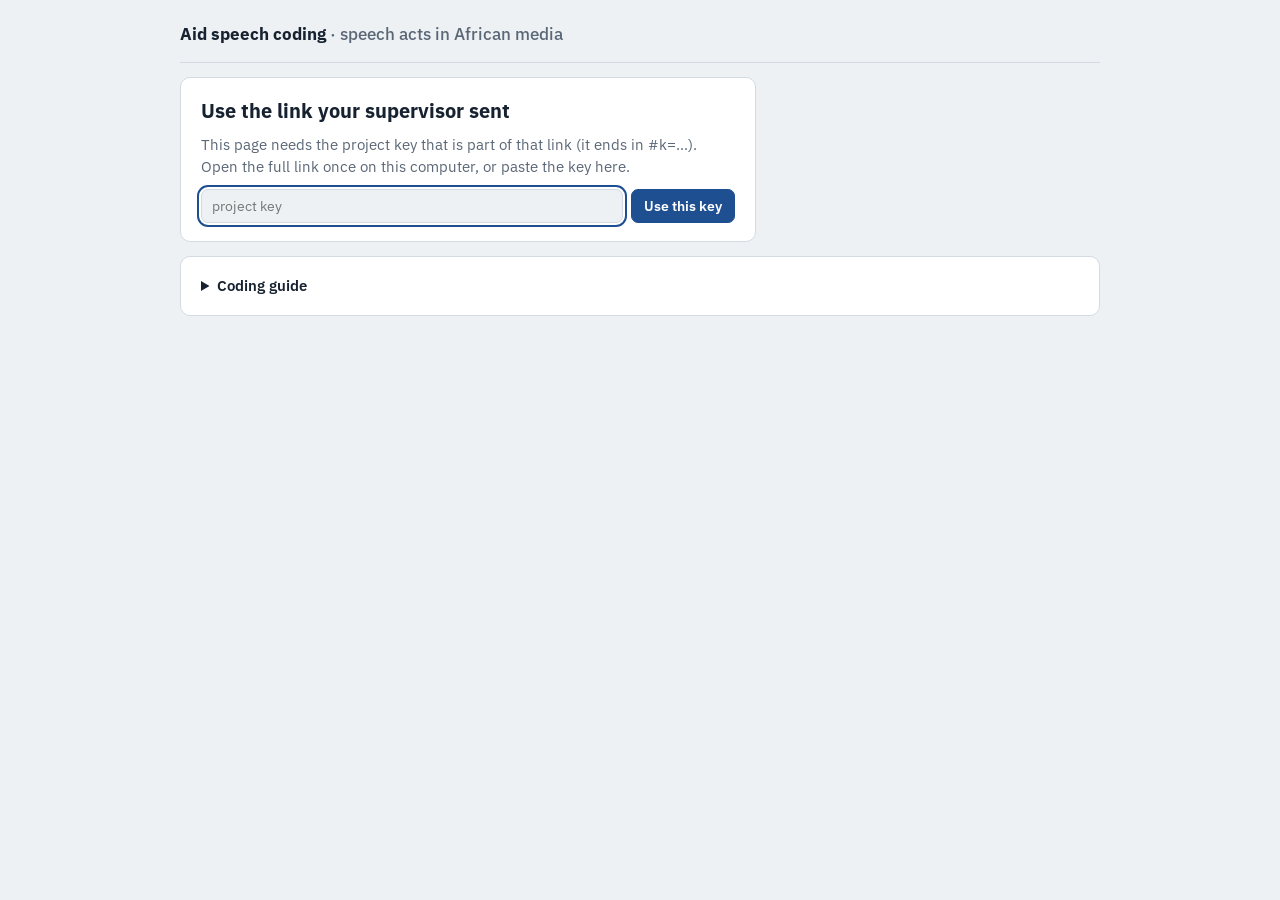
<file: index.html>
<!doctype html>
<html lang="en">
<head>
<meta charset="utf-8">
<meta name="viewport" content="width=device-width,initial-scale=1,viewport-fit=cover">
<title>Aid Speech Coding</title>
<meta name="robots" content="noindex, nofollow">
<link rel="preconnect" href="https://fonts.googleapis.com">
<link rel="stylesheet" href="https://fonts.googleapis.com/css2?family=IBM+Plex+Sans:wght@400;500;600;700&family=Source+Serif+4:ital,opsz,wght@0,8..60,400;0,8..60,600;1,8..60,400&family=IBM+Plex+Mono:wght@400;500&display=swap">
<style>
/* Layout: one reading column. Article strip on top, then a stack of speech-act cards,
   each with its category keys; save bar pinned to the bottom. */
:root {
  --bg: #eef1f4; --surface: #ffffff; --ink: #172230; --muted: #5a6776; --line: #d3dae2;
  --accent: #1d4f91;          /* active card / primary action */
  --pain: #b2392f; --auto: #1f7a5a; --acc: #8a5a12; --none: #5d6670; --bad: #7a4b8c;
  --tech: #2f5f8f; --sec: #6a4a2a; --irr: #6b7280; --praise: #a3407a; --topic: #3c6e71; --spk: #555f8a; --venue: #7a6a2a;
  --hi: #fff3c4; --danger: #a3302a;
  --sans: "IBM Plex Sans", system-ui, -apple-system, sans-serif;
  --serif: "Source Serif 4", Georgia, serif;
  --mono: "IBM Plex Mono", ui-monospace, Menlo, monospace;
  color-scheme: light;
}
@media (prefers-color-scheme: dark) { :root:not([data-theme="light"]) {
  --bg: #11161c; --surface: #1a2129; --ink: #e4e9ef; --muted: #93a0ae; --line: #2e3842;
  --accent: #6fa3e8; --pain: #e57a6e; --auto: #4fc08f; --acc: #d9a650; --none: #a3acb6; --bad: #c193d3; --tech: #7fb2e5; --sec: #c9a27a; --irr: #a7adb7; --praise: #e58bbd; --topic: #7cc0c3; --spk: #a7b0e0; --venue: #d2c27a; --hi: #4a4120; --danger: #ef7f74;
  color-scheme: dark; } }
:root[data-theme="dark"] {
  --bg: #11161c; --surface: #1a2129; --ink: #e4e9ef; --muted: #93a0ae; --line: #2e3842;
  --accent: #6fa3e8; --pain: #e57a6e; --auto: #4fc08f; --acc: #d9a650; --none: #a3acb6; --bad: #c193d3; --tech: #7fb2e5; --sec: #c9a27a; --irr: #a7adb7; --praise: #e58bbd; --topic: #7cc0c3; --spk: #a7b0e0; --venue: #d2c27a; --hi: #4a4120; --danger: #ef7f74;
  color-scheme: dark; }
* { box-sizing: border-box; }
[hidden] { display: none !important; }
html, body { background: var(--bg); }
body { color: var(--ink); font: 15px/1.5 var(--sans); padding-left: max(16px, env(safe-area-inset-left, 0px)); padding-right: max(16px, env(safe-area-inset-right, 0px)); padding-block: 0 120px; }
.wrap { max-width: 920px; margin: 0 auto; display: grid; gap: 14px; }
header { display: flex; flex-wrap: wrap; align-items: center; gap: 8px 20px; padding-block: 14px; border-bottom: 1px solid var(--line); }
header h1 { margin: 0; font-size: 17px; font-weight: 700; }
header h1 span { color: var(--muted); font-weight: 500; }
.stats { margin-left: auto; display: flex; flex-wrap: wrap; gap: 6px 18px; font: 500 13px var(--mono); color: var(--muted); font-variant-numeric: tabular-nums; align-items: center; }
.stats b { color: var(--ink); font-weight: 500; }
.panel { background: var(--surface); border: 1px solid var(--line); border-radius: 10px; padding: 18px 20px; }
.msg { max-width: 64ch; }
.msg h2 { margin: 0 0 8px; font-size: 20px; text-wrap: balance; }
.msg p { margin: 0 0 10px; color: var(--muted); }
.keyform { display: flex; gap: 8px; flex-wrap: wrap; margin-top: 4px; }
.keyform input { flex: 1 1 14ch; min-width: 0; }
.art h2 { margin: 0 0 4px; font: 600 20px/1.3 var(--serif); text-wrap: balance; }
.meta { font: 12.5px var(--mono); color: var(--muted); display: flex; flex-wrap: wrap; gap: 4px 14px; }
.meta a { color: var(--accent); }
.acts { display: grid; gap: 12px; }
.act { background: var(--surface); border: 1px solid var(--line); border-radius: 10px; padding: 14px 16px; display: grid; gap: 10px; cursor: default; min-width: 0; }
.act.on { border-color: var(--accent); box-shadow: 0 0 0 1px var(--accent); }
.act.ok .num { color: var(--auto); }
.act .top { display: flex; gap: 10px; align-items: baseline; flex-wrap: wrap; }
.num { font: 500 12px var(--mono); color: var(--muted); }
.spk { font-weight: 600; }
.speech { font: 16.5px/1.6 var(--serif); margin: 0; overflow-wrap: anywhere; }
.keys { display: flex; flex-wrap: wrap; gap: 8px; }
.keys button { font: 600 14px var(--sans); color: var(--ink); background: var(--surface); border: 2px solid var(--line); border-radius: 8px; padding: 7px 12px; cursor: pointer; display: inline-flex; gap: 8px; align-items: center; }
.keys button kbd { font: 400 11px var(--mono); color: var(--muted); }
.keys button:hover { border-color: var(--muted); }
.keys .sep { width: 1px; background: var(--line); margin-inline: 2px; }
.keys button[aria-pressed="true"] { border-color: var(--c); background: color-mix(in srgb, var(--c) 14%, var(--surface)); }
.fq { display: grid; gap: 8px; border-left: 3px solid var(--c); padding: 4px 0 4px 12px; }
.fq .q { display: flex; flex-wrap: wrap; gap: 6px 10px; align-items: center; font-size: 14px; }
.fq .q > span { color: var(--muted); min-width: 0; }
.fq .q.miss > span { color: var(--muted); font-style: italic; }
.chip { font: 500 13px var(--sans); color: var(--ink); background: var(--bg); border: 1px solid var(--line); border-radius: 999px; padding: 4px 11px; cursor: pointer; }
.chip[aria-pressed="true"] { background: var(--c); border-color: var(--c); color: var(--surface); }
.savebar { position: fixed; left: 0; right: 0; bottom: 0; z-index: 5; background: var(--surface); border-top: 1px solid var(--line);
  padding: 10px max(16px, env(safe-area-inset-right, 0px)) calc(10px + env(safe-area-inset-bottom, 0px)) max(16px, env(safe-area-inset-left, 0px)); }
.savebar .in { max-width: 920px; margin: 0 auto; display: flex; flex-wrap: wrap; gap: 10px; align-items: center; }
button.btn { font: 500 14px var(--sans); color: var(--ink); background: var(--surface); border: 1px solid var(--line); border-radius: 7px; padding: 7px 12px; cursor: pointer; }
button.btn.primary { background: var(--accent); color: var(--surface); border-color: var(--accent); font-weight: 600; }
button:disabled { opacity: .45; cursor: default; }
button:focus-visible, input:focus-visible, summary:focus-visible { outline: 2px solid var(--accent); outline-offset: 2px; }
input[type=text] { font: 14px var(--sans); color: var(--ink); background: var(--bg); border: 1px solid var(--line); border-radius: 7px; padding: 7px 10px; min-width: 0; }
#note { flex: 1; min-width: 160px; }
.status { font: 13px var(--mono); color: var(--muted); }
.status.err { color: var(--danger); }
.where { font: 12px var(--mono); color: var(--muted); }
details.guide summary { cursor: pointer; font-weight: 600; }
.guide dl { display: grid; grid-template-columns: max-content 1fr; gap: 10px 18px; margin: 14px 0 0; max-width: 84ch; }
.guide dt { font-weight: 600; }
.guide dd { margin: 0; color: var(--muted); }
.guide dd ul { margin: 4px 0 0; padding-left: 18px; }
.sw { display: inline-block; width: 10px; height: 10px; border-radius: 2px; margin-right: 8px; background: var(--c); }
@media (max-width: 640px) {
  .guide dl { grid-template-columns: 1fr; gap: 2px; } .guide dd { margin-bottom: 10px; }
  .keys button kbd { display: none; }
  .stats { margin-left: 0; }
}
@media (pointer: coarse) { .keys button kbd, .keyhelp { display: none; } }
.meta a { font-weight: 600; }
.mode { color: var(--auto); } .mode.warn { color: var(--acc); }
button.btn.small { font-size: 12.5px; padding: 4px 9px; }
.formrow { display: flex; gap: 10px; flex-wrap: wrap; align-items: center; }
.task-pill { font: 600 12px var(--sans); color: var(--ink); background: var(--bg); border: 1px solid var(--line); border-radius: 999px; padding: 3px 10px; }
.tasks { display: grid; grid-template-columns: repeat(auto-fit, minmax(220px, 1fr)); gap: 10px; margin-top: 14px; }
.taskcard { --c: var(--accent); text-align: left; display: grid; gap: 4px; font: 14px/1.45 var(--sans); color: var(--muted); background: var(--surface); border: 2px solid var(--line); border-left: 6px solid var(--c); border-radius: 9px; padding: 12px 14px; cursor: pointer; }
.taskcard b { color: var(--ink); font-size: 15px; }
.taskcard:hover { border-color: var(--muted); border-left-color: var(--c); }
.taskcard.on { border-color: var(--c); }
.focus { border-left: 6px solid var(--c); display: grid; gap: 2px; }
.focus .eyebrow { font: 600 11px var(--sans); letter-spacing: .08em; text-transform: uppercase; color: var(--muted); }
.focus h3 { margin: 0; font-size: 18px; }
.focus p { margin: 0; color: var(--muted); max-width: 70ch; }
.facts { display: flex; flex-wrap: wrap; gap: 6px 28px; margin: 8px 0 12px; }
.fact { display: grid; gap: 0; min-width: 0; }
.fact dt { font: 600 11px var(--sans); letter-spacing: .07em; text-transform: uppercase; color: var(--muted); }
.fact dd { margin: 0; font-weight: 500; }
.art .formrow a { color: var(--accent); font-weight: 600; font-size: 14px; }
.fulltext { margin-top: 14px; border-top: 1px solid var(--line); padding-top: 12px; display: grid; gap: 10px; min-width: 0; }
.tabs { display: flex; gap: 6px; flex-wrap: wrap; --c: var(--accent); }
.textpane { white-space: pre-wrap; font: 16px/1.65 var(--serif); max-width: 72ch; max-height: 65vh; overflow: auto; padding-right: 8px; overflow-wrap: anywhere; }
.textpane mark { background: var(--hi); color: inherit; border-radius: 2px; }
.who { display: grid; gap: 1px; min-width: 0; }
.spktitle { color: var(--muted); font-size: 14px; }
.taskhead { grid-column: 1 / -1; margin: 8px 0 0; font: 600 12px var(--sans); letter-spacing: .07em; text-transform: uppercase; color: var(--muted); }
.fq.detail { border-left-style: dotted; }
.guide dt.gh { grid-column: 1 / -1; margin-top: 8px; font-size: 12px; letter-spacing: .07em; text-transform: uppercase; color: var(--muted); }
.guide dt.gh + dd { grid-column: 1 / -1; margin-top: -8px; }
.qtext { font: 14px var(--sans); color: var(--ink); background: var(--bg); border: 1px solid var(--line); border-radius: 6px; padding: 4px 8px; min-width: 0; width: 16em; max-width: 100%; }
.chip kbd { font: 400 11px var(--mono); opacity: .7; margin-right: 6px; }
.spacer { flex: 1; }
button.btn.irr { border-color: var(--irr); color: var(--ink); }
button.btn.irr:hover { background: color-mix(in srgb, var(--irr) 14%, var(--surface)); }
button.btn.irr.on { background: var(--irr); color: var(--surface); }
</style>
</head>
<body>
<div class="wrap">
  <header>
    <h1>Aid speech coding <span>· speech acts in African media</span></h1>
    <div class="stats" id="stats" hidden>
      <span class="task-pill" id="s-task"></span>
      <span>you <b id="s-me">0</b></span>
      <span id="s-teamwrap">team <b id="s-team">0</b>/<b id="s-total">0</b> articles</span>
      <span id="s-code"></span>
      <span class="mode" id="s-mode"></span>
      <button class="btn small" id="change-task" type="button">Change task</button>
      <button class="btn small" id="dl" type="button">Download my codes</button>
      <button class="btn small" id="switch" type="button">Switch coder</button>
    </div>
  </header>

  <section class="panel msg" id="gate"><h2>Loading…</h2><p>Loading the speech acts.</p></section>

  <section class="panel msg" id="onboard" hidden>
    <h2>Before you start</h2>
    <p>Enter the coder code your supervisor gave you (your initials are fine). It goes on every code you save, so use the same one every session.</p>
    <p>Then read the coding guide below. You can reopen it at any time.</p>
    <form id="code-form" class="formrow">
      <label for="code-input" class="where">Coder code</label>
      <input type="text" id="code-input" maxlength="12" autocomplete="off" placeholder="e.g. jlee" required>
      <button class="btn primary" type="submit">Continue</button>
    </form>
    <p class="status err" id="code-err" hidden></p>
  </section>

  <section class="panel" id="taskpick" hidden>
    <div class="msg">
      <h2>Choose how to code</h2>
      <p>Use the task your supervisor assigned. You can switch at any time; each task keeps its own progress.</p>
    </div>
    <div class="tasks" id="tasks"></div>
  </section>

  <section id="work" class="wrap" hidden>
    <div class="panel focus" id="focus" hidden></div>
    <div class="panel art" id="art"></div>
    <div class="acts" id="acts"></div>
    <div class="where" id="where"></div>
  </section>

  <section class="panel msg" id="done" hidden>
    <h2>Nothing left in this task right now</h2>
    <p id="done-text">Every article in this task is either done or being coded by someone else. If a teammate stops partway, their articles come back after a while, so check again later, or choose another task.</p>
    <div class="formrow"><button class="btn" id="done-back" type="button">← Review my codes</button><button class="btn" id="done-task" type="button">Choose another task</button></div>
  </section>

  <details class="panel guide" id="guide">
    <summary>Coding guide</summary>
    <dl id="guide-dl"></dl>
  </details>
</div>

<div class="savebar" id="savebar" hidden><div class="in">
  <button class="btn" id="prev" type="button">← Back</button>
  <button class="btn" id="fwd" type="button">Forward →</button>
  <input type="text" id="note" maxlength="400" placeholder="Note on this article (optional)">
  <span class="status" id="status"></span>
  <button class="btn primary" id="save" type="button">Save &amp; next article</button>
</div></div>

<script src="assets/config.js"></script>
<script src="assets/codebook.js"></script>
<script>
const $ = id => document.getElementById(id);
const ABSENT = { id: "absent", keys: ["0", "n"], label: "Not present", color: "--none", desc: "The category does not appear in this speech act." };
const ALL = [...CATS, ...EXCL], byCat = Object.fromEntries([...ALL, ...ATTRS, ABSENT].map(c => [c.id, c]));
const isAttr = t => ATTRS.some(x => x.id === t);
const SKIP = ["bad", "irrelevant"];               // flags that end an act: no further questions
const skipped = a => a.cats.some(c => SKIP.includes(c));
const STALE_MS = (CONFIG.STALE_MINUTES || 30) * 60 * 1000;
let api, coder = "", task = "", items = [], byId = {};
let claims = new Map(), mine = new Map(), history = [], pos = -1;
let current = null, draft = null, active = 0, writing = false;
let OPTS = [], EXCL_IDS = [], poller = null;   // the answer buttons for the current task

const store = {
  get(k) { try { return JSON.parse(localStorage.getItem("aidspeech:" + k)); } catch { return null; } },
  set(k, v) { try { localStorage.setItem("aidspeech:" + k, JSON.stringify(v)); return true; } catch { return false; } },
  del(k) { try { localStorage.removeItem("aidspeech:" + k); } catch {} },
};

// ---------- tasks ----------
// "all": every theme plus every detail, speech by speech. A theme id: only that theme, present or not.
// A detail id (topic, speaker, venue): only that detail question.
// Each (article, task) is its own unit of work: its own claim, save and double-coding.
const wid = (itemId, t = task) => itemId + "-" + t;
const itemOf = w => byId[w.slice(0, w.lastIndexOf("-"))];
function taskLabel(t) { return t === "all" ? "All categories" : byCat[t].label + " only"; }
// the detail questions this task asks on every speech act
const attrsFor = (t = task) => t === "all" ? ATTRS : ATTRS.filter(x => x.id === t);
// everything whose questions are asked on this act: present themes + this task's details
const askedOn = a => skipped(a) ? [] : [...a.cats.filter(c => byCat[c].q), ...attrsFor().map(x => x.id)];
function setTask(t) {
  task = t; store.set("task", t);
  if (t === "all") {
    OPTS = ALL.map(c => ({ ...c, keys: [c.key] }));
    EXCL_IDS = EXCL.map(e => e.id);
  } else if (isAttr(t)) {
    OPTS = SKIP.map(id => ({ ...byCat[id], keys: [byCat[id].key] }));   // just the detail question, or flag the act
    EXCL_IDS = [...SKIP];
  } else {
    const c = byCat[t];
    OPTS = [{ ...c, label: "Present: " + c.label, keys: ["1", "y"] }, ABSENT, ...SKIP.map(id => ({ ...byCat[id], keys: [byCat[id].key] }))];
    EXCL_IDS = OPTS.map(o => o.id);          // one answer per act in single-category mode
  }
}
function renderTaskPicker() {
  const card = (t, title, text) => {
    const b = el("button", { type: "button", className: "taskcard" + (t === task ? " on" : "") }, el("b", { textContent: title }), el("span", { textContent: text }));
    if (t !== "all") b.style.setProperty("--c", `var(${byCat[t].color})`);
    b.onclick = () => { setTask(t); begin(); };
    return b;
  };
  $("tasks").replaceChildren(
    card("all", "All categories, speech by speech", "For each speech act, mark every category that applies. Best for a full first pass."),
    el("h3", { className: "taskhead", textContent: "One theme at a time" }),
    ...CATS.filter(c => !c.noTask).map(c => card(c.id, c.label + " only", `For each speech act, decide whether ${c.label.toLowerCase()} appears${c.q.length ? ", then answer the follow-up questions" : ""}.`)),
    el("h3", { className: "taskhead", textContent: "One detail at a time" }),
    ...ATTRS.map(c => card(c.id, c.label + " only", `For each speech act, answer: ${c.q[0].label.replace(/ \(.*\)$/, "")}`)));
  show("taskpick");
}

// ---------- storage back ends ----------
const LocalAPI = {
  central: false,
  async state() { return []; },
  async mine(c) { return Object.values(store.get("codes:" + c) || {}); },
  async claim() {},
  async save(c, w, body) { const all = store.get("codes:" + c) || {}; all[w] = body; if (!store.set("codes:" + c, all)) throw new Error("Browser storage is full or blocked."); },
};
function SheetsAPI(url, key) {
  const get = async params => {
    const r = await fetch(url + "?" + new URLSearchParams({ ...params, k: key }));
    const j = await r.json(); if (!j.ok) throw new Error(j.error || "Server error"); return j;
  };
  const post = async payload => { // text/plain avoids a CORS preflight, which Apps Script can't answer
    const r = await fetch(url, { method: "POST", headers: { "Content-Type": "text/plain;charset=utf-8" }, body: JSON.stringify({ ...payload, k: key }) });
    const j = await r.json(); if (!j.ok) throw new Error(j.error || "Server error"); return j;
  };
  return {
    central: true,
    async state() { return (await get({ action: "state" })).claims; },
    async mine(c) { return (await get({ action: "mine", coder: c })).codes; },
    async claim(c, w) { await post({ action: "claim", coder: c, item: w }); },
    async save(c, w, body) { await post({ action: "save", coder: c, item: w, body, rows: rowsFor(c, body), cols: COLS }); },
  };
}

function show(id) { for (const s of ["gate", "onboard", "taskpick", "work", "done"]) $(s).hidden = s !== id; $("savebar").hidden = id !== "work"; }
function gate(t, p) { $("gate").replaceChildren(el("h2", { textContent: t }), el("p", { textContent: p })); show("gate"); }
// Gate with a box to paste the project key (for a missing or wrong key); the key is stored and the page reloads.
function keyGate(t, p) {
  gate(t, p);
  const inp = el("input", { type: "text", placeholder: "project key", autocomplete: "off", spellcheck: false });
  const f = el("form", { className: "keyform" }, inp, el("button", { type: "submit", className: "btn primary", textContent: "Use this key" }));
  f.addEventListener("submit", e => { e.preventDefault(); const k = inp.value.trim().replace(/^.*#k=/, ""); if (k) { store.set("key", k); location.reload(); } });
  $("gate").append(f); inp.focus();
}
function status(t, err) { $("status").textContent = t; $("status").classList.toggle("err", !!err); }
function el(tag, props = {}, ...kids) { const e = Object.assign(document.createElement(tag), props); e.append(...kids.filter(k => k != null)); return e; }
function hash(s) { let h = 2166136261; for (let i = 0; i < s.length; i++) { h ^= s.charCodeAt(i); h = Math.imul(h, 16777619); } return h >>> 0; }

// ---------- queue: same rules as the PV coding page, per task ----------
async function refreshState() {
  try {
    const rows = await api.state(); claims = new Map();
    for (const c of rows) { if (!claims.has(c.item)) claims.set(c.item, new Map()); claims.get(c.item).set(c.coder, { at: c.at, done: !!c.done }); }
    return true;
  } catch (e) { status("Couldn't reach the project sheet: " + e.message, true); return false; }
}
function activeCoders(w) {
  const m = claims.get(w); if (!m) return 0;
  let n = 0; const now = Date.now();
  for (const [c, x] of m) if (c !== coder && (x.done || now - x.at < STALE_MS)) n++;
  return n;
}
function pickNext() {
  const own = [...claims].filter(([w, m]) => m.has(coder) && !m.get(coder).done && !mine.has(w) && w.endsWith("-" + task) && itemOf(w));
  if (own.length) return own[0][0];
  const local = items.find(it => store.get(`draft:${coder}:${wid(it.id)}`) && !mine.has(wid(it.id)));
  if (local) return wid(local.id);
  const order = (a, b) => hash(coder + wid(a.id)) - hash(coder + wid(b.id));
  const open = items.filter(it => !mine.has(wid(it.id)) && activeCoders(wid(it.id)) < (api.central ? it.n : 1));
  const half = it => it.n === 2 && activeCoders(wid(it.id)) === 1;
  open.sort((a, b) => (a.p - b.p) || (half(b) - half(a)) || order(a, b));
  return open.length ? wid(open[0].id) : null;
}
function teamDone() {
  let d = 0;
  for (const it of items) { const m = claims.get(wid(it.id)); let k = 0; if (m) for (const c of m.values()) if (c.done) k++; if (k >= it.n) d++; }
  return d;
}
function renderStats() {
  $("s-task").textContent = taskLabel(task);
  $("s-me").textContent = mine.size;
  $("s-teamwrap").hidden = !api.central;
  $("s-team").textContent = teamDone(); $("s-total").textContent = items.length;
  $("s-code").textContent = "coder " + coder;
  $("s-mode").textContent = api.central ? "● saving to project sheet" : "● saving in this browser only";
  $("s-mode").classList.toggle("warn", !api.central);
  $("stats").hidden = false;
}

// ---------- validation ----------
function shown(q, cat, a) {
  if (!q.showIf) return true;
  const v = a.f[cat.id + "." + q.showIf[0]], want = [].concat(q.showIf[1]);
  return Array.isArray(v) ? v.some(x => want.includes(x)) : want.includes(v);
}
function visibleQs(cat, a) { return (cat.q || []).filter(q => shown(q, cat, a)); }
// Only the main answer is required (a theme, None of these, or a skip flag); follow-ups and details are optional.
function missing(a) {
  return !a.cats.length && !isAttr(task) ? [task === "all" ? "a category" : "an answer"] : [];
}
// optional questions still unanswered on this act (shown, never required)
function unanswered(a) {
  const out = [];
  for (const c of askedOn(a)) { const cat = byCat[c];
    for (const q of visibleQs(cat, a)) { const v = a.f[c + "." + q.id]; if (v == null || (Array.isArray(v) && !v.length)) out.push(cat.label + ": " + q.label.replace(/\?.*$/, "?")); } }
  return out;
}
function cleanFollowups(a) {
  const keep = {};
  for (const c of askedOn(a)) for (const q of visibleQs(byCat[c], a)) { const k = c + "." + q.id; if (k in a.f) keep[k] = a.f[k]; }
  a.f = keep;
}

// ---------- render ----------
// Speech acts live in data/acts/<shard>.json; load a shard the first time one of its articles is needed.
const shardLoads = {};
function ensureActs(it) {
  if (it.acts) return Promise.resolve();
  shardLoads[it.s] ||= fetch(`data/acts/${it.s}.json`).then(r => { if (!r.ok) throw new Error("HTTP " + r.status); return r.json(); })
    .then(m => { for (const [id, acts] of Object.entries(m)) if (byId[id]) byId[id].acts = acts; })
    .catch(e => { delete shardLoads[it.s]; throw e; });
  return shardLoads[it.s];
}
async function renderItem(w) {
  const it0 = itemOf(w);
  try { await ensureActs(it0); } catch { return gate("Couldn't load the speech acts", "Check your connection and reload the page."); }
  current = w; const it = it0, saved = mine.get(w);
  const local = store.get(`draft:${coder}:${w}`);
  draft = saved ? { acts: saved.acts.map(a => ({ k: a.k, cats: [...a.cats], f: { ...a.f } })), note: saved.note || "", whole: !!saved.whole_irrelevant }
    : local || { acts: it.acts.map(a => ({ k: a.k, cats: [], f: {} })), note: "" };
  active = saved ? 0 : Math.max(0, draft.acts.findIndex(a => missing(a).length));
  renderFocus(); renderArticle(it); renderActs();
  $("note").value = draft.note;
  $("prev").disabled = pos <= 0; $("fwd").disabled = pos >= history.length;
  $("where").textContent = pos < history.length ? `Reviewing your article ${pos + 1} of ${history.length} in this task` : `New article · ${it.acts.length} speech act${it.acts.length > 1 ? "s" : ""}`;
  status(""); show("work"); window.scrollTo(0, 0);
}
function renderFocus() {
  if (task === "all") { $("focus").hidden = true; return; }
  const c = byCat[task]; $("focus").style.setProperty("--c", `var(${c.color})`);
  $("focus").replaceChildren(el("div", { className: "eyebrow", textContent: isAttr(task) ? "Coding one detail" : "Coding one theme" }), el("h3", { textContent: c.label }), el("p", { textContent: c.desc }));
  $("focus").hidden = false;
}
const LANGS = { en: "English", fr: "French", pt: "Portuguese", sw: "Swahili", am: "Amharic", de: "German", ar: "Arabic", so: "Somali" };
const fact = (label, value) => el("div", { className: "fact" }, el("dt", { textContent: label }), el("dd", { textContent: value || "—" }));
function renderArticle(it) {
  const body = el("div", { className: "fulltext", id: "fulltext", hidden: true });
  const toggle = el("button", { type: "button", className: "btn", textContent: "Show full article" });
  toggle.onclick = () => showFullText(it, body, toggle);
  $("art").replaceChildren(
    el("h2", { textContent: it.title || "(untitled)" }),
    el("dl", { className: "facts" }, fact("Country", it.country), fact("Media outlet", it.source), fact("Date", it.date), fact("Language", LANGS[it.lang] || it.lang)),
    el("div", { className: "formrow" }, toggle, el("a", { href: it.url, target: "_blank", rel: "noopener", textContent: "Original web page ↗" }),
      el("span", { className: "spacer" }),
      el("button", { type: "button", className: "btn irr" + (draft?.whole ? " on" : ""), id: "whole-irr", textContent: "Whole article not relevant → next", title: "Marks every speech act as not relevant, saves, and opens the next article (Shift+R)", onclick: markArticleIrrelevant })),
    body);
}
// Full article text lives in data/text/<shard>.json; fetched only when an RA opens it.
const textLoads = {};
async function showFullText(it, body, toggle) {
  if (!body.hidden) { body.hidden = true; toggle.textContent = "Show full article"; return; }
  toggle.disabled = true; toggle.textContent = "Loading…";
  try {
    textLoads[it.s] ||= fetch(`data/text/${it.s}.json`).then(r => { if (!r.ok) throw new Error(); return r.json(); }).catch(e => { delete textLoads[it.s]; throw e; });
    const tx = (await textLoads[it.s])[it.id] || { t: "", en: "" };
    const pane = el("div", { className: "textpane" });
    const names = [...new Set((it.acts || []).map(a => a.name).filter(n => n && n.length >= 4))];
    const fill = txt => { pane.replaceChildren(...highlight(txt || "(No text was captured for this article.)", names)); };
    const tabs = tx.en ? el("div", { className: "tabs" }) : null;
    if (tabs) {
      const mk = (label, txt) => { const b = el("button", { type: "button", className: "chip", textContent: label }); b.onclick = () => { fill(txt); for (const x of tabs.children) x.setAttribute("aria-pressed", String(x === b)); }; return b; };
      tabs.append(mk("English translation", tx.en), mk("Original (" + (LANGS[it.lang] || it.lang) + ")", tx.t));
      tabs.children[0].setAttribute("aria-pressed", "true");
    }
    fill(tx.en || tx.t);
    body.replaceChildren(...[el("p", { className: "where", textContent: "Speaker names are highlighted." }), tabs, pane].filter(Boolean));
    body.hidden = false; toggle.textContent = "Hide full article";
  } catch { toggle.textContent = "Couldn't load the text. Try again"; }
  toggle.disabled = false;
}
function highlight(text, names) {
  if (!names.length) return [document.createTextNode(text)];
  const re = new RegExp(names.map(n => n.replace(/[.*+?^${}()|[\]\\]/g, "\\$&")).join("|"), "g");
  const out = []; let last = 0, m;
  while ((m = re.exec(text))) { out.push(document.createTextNode(text.slice(last, m.index)), el("mark", { textContent: m[0] })); last = m.index + m[0].length; }
  out.push(document.createTextNode(text.slice(last)));
  return out;
}
function keyBtn(opt, a, i) {
  const b = el("button", { type: "button" }, el("span", { textContent: opt.label }), el("kbd", { textContent: opt.keys.join("/") }));
  b.style.setProperty("--c", `var(${opt.color})`);
  b.setAttribute("aria-pressed", String(a.cats.includes(opt.id)));
  b.onclick = e => { e.stopPropagation(); toggle(i, opt.id); };
  return b;
}
function renderActs() {
  const it = itemOf(current);
  $("acts").replaceChildren(...draft.acts.map((a, i) => {
    const src = it.acts[i], ok = !missing(a).length;
    const main = OPTS.filter(o => !EXCL.some(e => e.id === o.id) && o.id !== "absent"), rest = OPTS.filter(o => !main.includes(o));
    const keys = el("div", { className: "keys" }, ...main.map(o => keyBtn(o, a, i)), el("span", { className: "sep" }), ...rest.map(o => keyBtn(o, a, i)));
    const fqs = askedOn(a).filter(c => byCat[c].q?.length).map(c => {
      const cat = byCat[c], box = el("div", { className: "fq" + (isAttr(c) ? " detail" : "") }); box.style.setProperty("--c", `var(${cat.color})`);
      for (const q of visibleQs(cat, a)) {
        const k = c + "." + q.id, v = a.f[k];
        const row = el("div", { className: "q" + (v == null || (Array.isArray(v) && !v.length) ? " miss" : "") }, el("span", { textContent: cat.label + " · " + q.label }));
        const numbered = c === task && isAttr(task) && q === cat.q[0];   // number keys pick these
        if (q.text) {   // short typed answer: saved as typed, no re-render while typing
          const inp = el("input", { type: "text", className: "qtext", value: v || "", placeholder: q.placeholder || "", maxLength: 80 });
          inp.onclick = e => e.stopPropagation();
          inp.oninput = () => { const t = inp.value.trim(); if (t) draft.acts[i].f[k] = t; else delete draft.acts[i].f[k]; row.classList.toggle("miss", !t); persistDraft(); };
          row.append(inp); box.append(row); continue;
        }
        for (const [j, [ov, ol]] of q.opts.entries()) {
          const on = q.many ? (v || []).includes(ov) : v === ov;
          const ch = el("button", { type: "button", className: "chip", textContent: ol }); ch.setAttribute("aria-pressed", String(on));
          if (numbered && j < 9) ch.prepend(el("kbd", { className: "keyhelp", textContent: String(j + 1) }));
          ch.onclick = e => { e.stopPropagation(); answer(i, k, ov, q); };
          row.append(ch);
        }
        box.append(row);
      }
      return box;
    });
    const card = el("article", { className: "act" + (i === active ? " on" : "") + (ok ? " ok" : "") },
      el("div", { className: "top" }, el("span", { className: "num", textContent: `${ok ? "✓ " : ""}${i + 1}/${draft.acts.length}` }), el("div", { className: "who" }, el("span", { className: "spk", textContent: src.name || src.speaker }), src.title ? el("span", { className: "spktitle", textContent: src.title }) : null)),
      el("p", { className: "speech", textContent: src.speech }), keys, ...fqs);
    card.onclick = () => { if (active !== i) { active = i; renderActs(); } };
    return card;
  }));
  const n = draft.acts.filter(a => !missing(a).length).length;
  $("save").textContent = n === draft.acts.length ? (pos < history.length ? "Save changes" : "Save & next article") : `${n}/${draft.acts.length} coded`;
}
function persistDraft() { if (!mine.has(current)) store.set(`draft:${coder}:${current}`, draft); }
function toggle(i, id) {
  const a = draft.acts[i]; active = i; draft.whole = false;
  const isExcl = EXCL_IDS.includes(id);
  if (a.cats.includes(id)) a.cats = a.cats.filter(c => c !== id);
  else a.cats = isExcl ? [id] : [...a.cats.filter(c => !EXCL_IDS.includes(c)), id];
  cleanFollowups(a); persistDraft();
  // an exclusive answer with nothing to follow up finishes the act: move on
  if (isExcl && a.cats.length && !unanswered(a).length && i < draft.acts.length - 1) active = i + 1;
  renderActs(); scrollActive();
}
function answer(i, k, v, q) {
  const a = draft.acts[i]; active = i; draft.whole = false;
  if (q.many) {
    let s = new Set(a.f[k] || []);
    if (s.has(v)) s.delete(v);
    else if (v === q.only) s = new Set([v]);          // "Neither" clears the others
    else { s.delete(q.only); s.add(v); }
    a.f[k] = [...s];
  } else a.f[k] = a.f[k] === v ? undefined : v;
  if (a.f[k] === undefined) delete a.f[k];
  cleanFollowups(a); persistDraft();
  // in a one-detail task, a single-choice answer finishes the act: move on
  if (isAttr(task) && !q.many && a.f[k] !== undefined && !unanswered(a).length && i < draft.acts.length - 1) active = i + 1;
  renderActs(); if (active !== i) scrollActive();
}
function scrollActive() { const c = $("acts").children[active]; if (c) { const r = c.getBoundingClientRect(); if (r.top < 60 || r.bottom > innerHeight - 90) c.scrollIntoView({ block: "center", behavior: matchMedia("(prefers-reduced-motion: reduce)").matches ? "auto" : "smooth" }); } }

// ---------- save / navigate ----------
async function openNext() {
  pos = history.length;
  if (api.central) await refreshState();
  const w = pickNext();
  if (!w) { current = null; show("done"); renderStats(); return; }
  await renderItem(w); renderStats();
  if (!claims.get(w)?.has(coder)) {
    claims.set(w, (claims.get(w) || new Map()).set(coder, { at: Date.now(), done: false }));
    api.claim(coder, w).catch(() => status("Couldn't reserve this article. Your codes will still save.", true));
  }
}
// One click: every act "Not relevant to dataset", saved, next article.
function markArticleIrrelevant() {
  if (!draft || writing) return;
  draft.acts.forEach(a => { a.cats = ["irrelevant"]; a.f = {}; });
  draft.whole = true; persistDraft(); save();
}
async function save() {
  if (!current || writing) return;
  const bad = draft.acts.map((a, i) => [i, missing(a)]).filter(([, m]) => m.length);
  if (bad.length) { active = bad[0][0]; renderActs(); scrollActive(); return status(`Act ${bad[0][0] + 1} needs ${bad[0][1][0]}`, true); }
  writing = true; status("Saving…"); $("save").disabled = true;
  const w = current, it = itemOf(w);
  const body = { item: w, article: it.id, article_id: it.article_id, task, coder, cbv: CB_VERSION, at: Date.now(), note: $("note").value.trim().slice(0, 400), whole_irrelevant: !!draft.whole,
    acts: draft.acts.map(a => ({ k: a.k, cats: a.cats, f: a.f })) };
  try {
    await api.save(coder, w, body);
    const reviewing = pos < history.length;
    mine.set(w, body); store.del(`draft:${coder}:${w}`);
    if (!reviewing) history.push(w);
    claims.set(w, (claims.get(w) || new Map()).set(coder, { at: body.at, done: true }));
    writing = false; $("save").disabled = false; renderStats();
    if (reviewing) go(1); else openNext();
  } catch (e) {
    writing = false; $("save").disabled = false;
    status("Save failed: " + (e.message || "check your connection") + ". Your work is kept on this computer; try again.", true);
  }
}
function go(d) { const p = pos + d; if (p < 0 || p > history.length) return; pos = p; if (pos === history.length) openNext(); else renderItem(history[pos]); }

// ---------- CSV (one row per coder x task x speech act) ----------
// In a single-category task only that category (and the skip flags) is judged: other category columns stay blank.
const COLS = ["coder", "task", "article_id", "pool", "stratum", "country", "source", "date", "url", "title", "act_n", "speaker", "speaker_name", "speaker_title", "speech", "categories",
  ...ALL.flatMap(c => [c.id, ...(c.q || []).map(q => c.id + "." + q.id)]),
  ...ATTRS.flatMap(c => c.q.map(q => c.id + "." + q.id)), "article_not_relevant", "article_note", "codebook_version", "saved_at"];
function rowsFor(c, L) {
  const it = byId[L.article];
  return L.acts.map((a, i) => {
    const src = it.acts[i] || {};
    const r = { coder: c, task: L.task, article_id: it.article_id, pool: it.pool, stratum: it.stratum, country: it.country, source: it.source, date: it.date, url: it.url, title: it.title,
      act_n: a.k, speaker: src.speaker, speaker_name: src.name, speaker_title: src.title, speech: src.speech, categories: a.cats.filter(x => x !== "absent").join("|"), article_not_relevant: L.whole_irrelevant ? 1 : 0, article_note: L.note, codebook_version: L.cbv, saved_at: new Date(L.at).toISOString() };
    for (const cat of ALL) {
      const judged = L.task === "all" || cat.id === L.task || SKIP.includes(cat.id);
      r[cat.id] = judged ? (a.cats.includes(cat.id) ? 1 : 0) : "";
      for (const q of cat.q || []) { const v = a.f[cat.id + "." + q.id]; r[cat.id + "." + q.id] = Array.isArray(v) ? v.join("|") : (v ?? ""); }
    }
    for (const at of ATTRS) for (const q of at.q) { const v = a.f[at.id + "." + q.id]; r[at.id + "." + q.id] = Array.isArray(v) ? v.join("|") : (v ?? ""); }
    return COLS.map(k => r[k] ?? "");
  });
}
async function downloadMine() {
  const esc = v => { v = String(v ?? ""); return /[",\n\r]/.test(v) ? `"${v.replace(/"/g, '""')}"` : v; };
  const lines = [COLS.join(",")];
  const all = (await api.mine(coder).catch(() => [...mine.values()])).filter(L => L?.article && byId[L.article]);
  try { await Promise.all(all.map(L => ensureActs(byId[L.article]))); } catch { return status("Couldn't load the speech acts for the download. Check your connection.", true); }
  for (const L of all.sort((a, b) => a.at - b.at)) for (const r of rowsFor(coder, L)) lines.push(r.map(esc).join(","));
  const a = el("a", { href: URL.createObjectURL(new Blob(["﻿" + lines.join("\r\n")], { type: "text/csv;charset=utf-8" })), download: `aid_speech_codes_${coder}_${new Date().toISOString().slice(0, 10)}.csv` });
  document.body.append(a); a.click(); a.remove(); setTimeout(() => URL.revokeObjectURL(a.href), 2000);
}

// ---------- guide ----------
function renderGuide() {
  const dl = $("guide-dl");
  dl.append(el("dt", { textContent: "Your task" }), el("dd", { textContent: "Each screen shows one news article and the speech acts extracted from it (translated into English where needed). Code what the speaker says, not the journalist's framing. Click “Show full article” when you need context; speaker names are highlighted in the text." }),
    el("dt", { textContent: "Ways to code" }), el("dd", {}, el("ul", {},
      el("li", { textContent: "All categories: for each speech act, mark every theme that applies (they can combine) or None of these, answer the follow-ups, then the details (relevance, what it responds to, speaker, venue)." }),
      el("li", { textContent: "One theme: for each speech act, answer whether that theme is present (1 / Y) or not (0 / N). If present, answer its follow-up questions." }),
      el("li", { textContent: "One detail: for each speech act, answer just that question (keys 1–9 pick an option)." }))),
    el("dt", { className: "gh", textContent: "Themes" }), el("dd", { textContent: "Present or not in a speech act. Several can apply." }));
  const guideItem = c => {
    const sw = el("span", { className: "sw" }); sw.style.setProperty("--c", `var(${c.color})`);
    const dd = el("dd", { textContent: c.desc });
    if (c.q?.length) dd.append(el("ul", {}, ...c.q.map(q => el("li", { textContent: q.label + (q.showIf ? ` (asked only if the answer above is “${[].concat(q.showIf[1]).join("” or “")}”)` : "") + ": " + (q.text ? "typed answer" : q.opts.map(o => o[1]).join(" / ")) }))));
    dl.append(el("dt", {}, sw, document.createTextNode(c.label + " "), c.key ? el("kbd", { className: "keyhelp", textContent: c.key }) : null), dd);
  };
  ALL.forEach(guideItem);
  dl.append(el("dt", { className: "gh", textContent: "Details" }), el("dd", { textContent: "Answered for every speech act, unless it is Not a speech act." }));
  ATTRS.forEach(guideItem);
  dl.append(el("dt", { className: "keyhelp", textContent: "Keys" }), el("dd", { className: "keyhelp", textContent: "All categories: 1–8 toggle a theme on the highlighted speech act, 0 = None of these, X = Not a speech act, R = Not relevant to dataset; click the detail answers. Shift+R = whole article not relevant (saves and moves on). One theme: 1 or Y = present, 0 or N = not present, X = not a speech act. One detail: 1–9 pick an answer, X = not a speech act. J / ↓ next act, K / ↑ previous act. Enter saves the article once every act has its main answer. ← → move back and forward through your saved articles." }),
    el("dt", { textContent: "Rules" }), el("dd", { textContent: "Each speech act needs its main answer (a theme, None of these, Not a speech act or Not relevant). Follow-up questions and details are optional: answer them when the text supports an answer and leave them blank otherwise. Use the note for hard calls. Don't discuss specific articles with other coders: some are coded by two people on purpose. Use the same coder code every session." }));
}

// ---------- start ----------
async function begin() {
  if (!task) return renderTaskPicker();
  gate("Loading your codes…", "Fetching what you have already coded.");
  let all;
  try { all = (await api.mine(coder)).filter(x => x?.item && x.task === task && itemOf(x.item)); }
  catch (e) {
    if (/project key/i.test(e.message)) return keyGate("Wrong project key", "The key saved on this computer doesn't match the project sheet. Paste the key (or the whole link) your supervisor sent.");
    return gate("Couldn't reach the project sheet", e.message + ". Check your connection and reload. If it keeps happening, tell your supervisor.");
  }
  mine = new Map(all.map(x => [x.item, x]));
  history = [...mine.values()].sort((a, b) => a.at - b.at).map(x => x.item);
  $("done-text").hidden = !api.central;
  if (api.central && !poller) poller = setInterval(async () => { if (!writing && !$("work").hidden && document.visibilityState === "visible" && await refreshState()) renderStats(); }, 90000);
  openNext();
}
async function start() {
  renderGuide();
  $("prev").onclick = () => go(-1); $("fwd").onclick = () => go(1); $("save").onclick = save;
  $("done-back").onclick = () => { if (history.length) { pos = history.length - 1; renderItem(history[pos]); } };
  $("done-task").onclick = $("change-task").onclick = () => { if (!writing) renderTaskPicker(); };
  $("note").addEventListener("input", () => { if (draft) { draft.note = $("note").value; persistDraft(); } });
  $("dl").onclick = downloadMine;
  $("switch").onclick = () => { store.del("coder"); location.reload(); };
  $("code-form").addEventListener("submit", e => {
    e.preventDefault();
    if (!items.length) return;                     // still loading
    const v = $("code-input").value.trim().toLowerCase();
    if (!/^[a-z0-9_-]{2,12}$/.test(v)) { $("code-err").textContent = "Use 2 to 12 letters or numbers, no spaces."; $("code-err").hidden = false; return; }
    coder = v; store.set("coder", v); $("guide").open = false; begin();
  });
  document.addEventListener("keydown", e => {
    if (e.target.tagName === "INPUT" || $("work").hidden || e.metaKey || e.ctrlKey || e.altKey) return;
    if (e.key === "R" && e.shiftKey) { e.preventDefault(); return markArticleIrrelevant(); }
    const k = e.key.toLowerCase(), o = OPTS.find(x => x.keys.includes(k));
    const dq = isAttr(task) && byCat[task].q[0], dn = /^[1-9]$/.test(k) ? +k : 0;
    if (o) { e.preventDefault(); toggle(active, o.id); }
    else if (dq && dn && dn <= dq.opts.length && !skipped(draft.acts[active])) { e.preventDefault(); answer(active, task + "." + dq.id, dq.opts[dn - 1][0], dq); }
    else if (k === "j" || k === "arrowdown") { e.preventDefault(); active = Math.min(active + 1, draft.acts.length - 1); renderActs(); scrollActive(); }
    else if (k === "k" || k === "arrowup") { e.preventDefault(); active = Math.max(active - 1, 0); renderActs(); scrollActive(); }
    else if (k === "enter") { e.preventDefault(); save(); }
    else if (k === "arrowleft") go(-1);
    else if (k === "arrowright") go(1);
  });

  // project key comes in the RA's link (#k=...) and is remembered on this computer
  const hk = new URLSearchParams(location.hash.slice(1)).get("k");
  if (hk) { store.set("key", hk); try { window.history.replaceState(null, "", location.pathname + location.search); } catch {} }
  const key = store.get("key");
  if (CONFIG.BACKEND_URL) {
    if (!key) return keyGate("Use the link your supervisor sent", "This page needs the project key that is part of that link (it ends in #k=…). Open the full link once on this computer, or paste the key here.");
    api = SheetsAPI(CONFIG.BACKEND_URL, key);
  } else api = LocalAPI;

  try { items = await (await fetch("data/index.json")).json(); } catch { return gate("Couldn't load the speech acts", "Reload the page. If this keeps happening, tell your supervisor."); }
  byId = Object.fromEntries(items.map(it => [it.id, it]));

  const t = store.get("task"); if (t && (t === "all" || CATS.some(c => c.id === t) || isAttr(t))) setTask(t);
  coder = store.get("coder") || "";
  if (!coder) { show("onboard"); $("guide").open = true; $("code-input").focus(); }
  else begin();
}
start();
</script>
</body>
</html>
</file>
